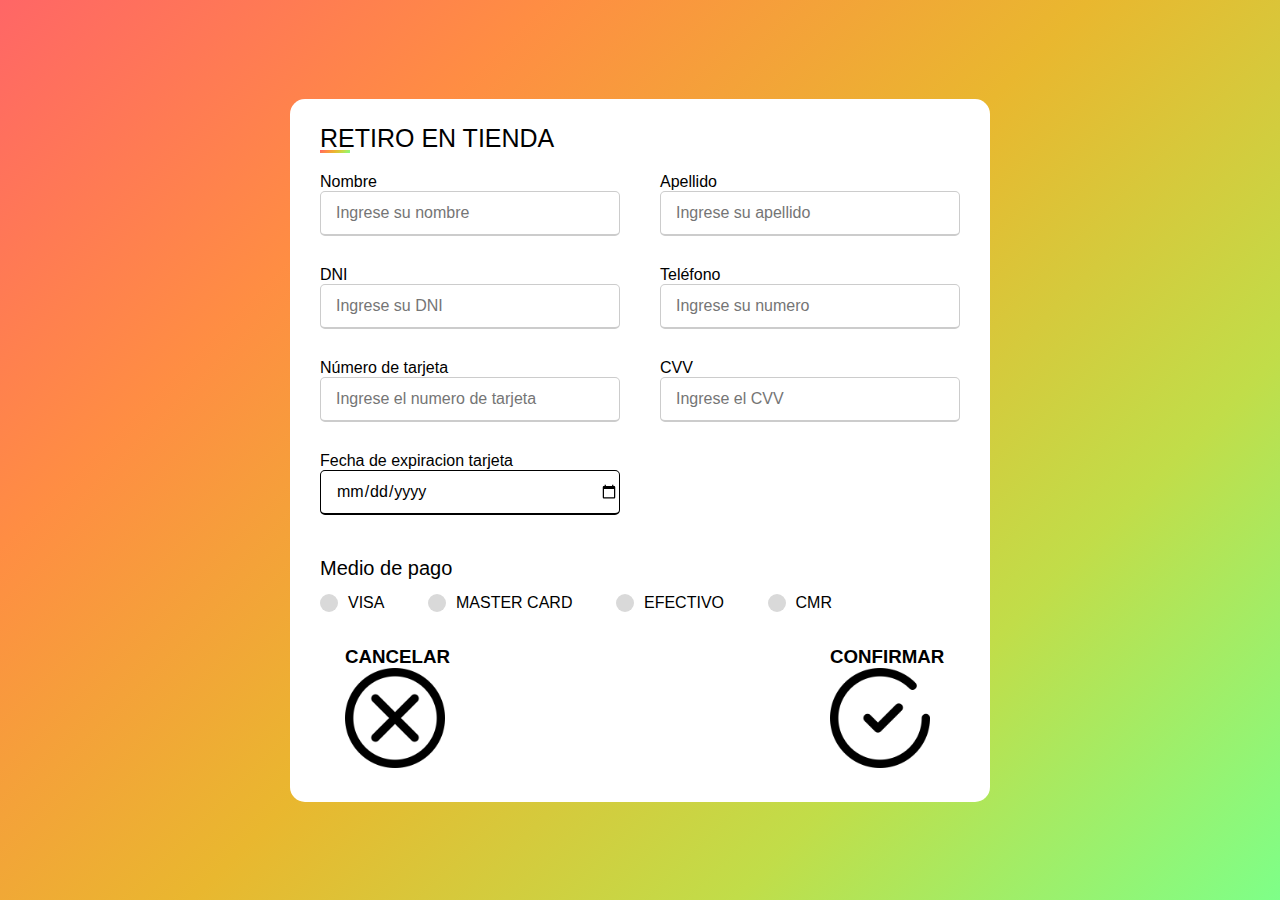
<file: cancelar.html>
<!DOCTYPE html>
<html lang="en">
<head>
    <meta charset="UTF-8">
    <meta http-equiv="X-UA-Compatible" content="IE=edge">
    <meta name="viewport" content="width=device-width, initial-scale=1.0">
    <link rel="stylesheet" href="cancelar.css">
    <title>Retiro Paty</title>
</head>
<body>
    <section class="SERVICIOS_TABERNERO">
     <div class="container">
        <div class="title">RETIRO EN TIENDA</div>
        <form action="#">
            <div class="detalles_usuario">
                <div class=" input-box">
                    <span class="detalles">Nombre</span>
                    <input type="text" placeholder="Ingrese su nombre" required>
                </div>
                <div class=" input-box">
                    <span class="detalles">Apellido</span>
                    <input type="text" placeholder="Ingrese su apellido" required>
                </div>

                <div class=" input-box">
                    <span class="detalles">DNI</span>
                    <input type="number" placeholder="Ingrese su DNI" required>
                </div>
                <div class=" input-box">
                    <span class="detalles">Teléfono</span>
                    <input type="number" placeholder="Ingrese su numero" required>
                </div>

                <div class=" input-box">
                    <span class="detalles">Número de tarjeta </span>
                    <input type="number" placeholder="Ingrese el numero de tarjeta" required>

                </div>
                <div class=" input-box">
                    <span class="detalles">CVV </span>
                    <input type="number" placeholder="Ingrese el CVV" required>
                    
                </div>
                <div class=" input-box">
                    <span class="detalles">Fecha de expiracion tarjeta </span>
                    <input type="date"/><br/>
                </div>
                </div>

                <div class="tip-tarjeta">
                    <input type="radio" name="TIPO_T" id="dot-1">
                    <input type="radio" name="TIPO_T" id="dot-2">
                    <input type="radio" name="TIPO_T" id="dot-3">
                    <input type="radio" name="TIPO_T" id="dot-4">
                    <span class="titulo-tarjeta">Medio de pago</span>
                    <div class="categoria">
                        <label for="dot-1">
                            <span class="dot uno"></span>
                            <span class="VISA">VISA</span>
                        </label>
                        <label for="dot-2">
                            <span class="dot dos"></span>
                            <span class="MASTER CARD">MASTER CARD</span>
                        </label>
                        <label for="dot-3">
                            <span class="dot tres"></span>
                            <span class="EFECTIVO">EFECTIVO</span>
                        </label>
                        <label for="dot-4">
                            <span class="dot cuatro"></span>
                            <span class="CMR">CMR</span>
                        </label>
                    </div>
                </div>
                <div class="siguiente">
                    <div class="rechazar-img">
                            <h3> CANCELAR</h3>
                        <a href="index.html"><img src="img/cancelar.png" width="100" height="100">
                        </a>
                    </div>
                    <div class="confirmar-img">
                        <h3> CONFIRMAR</h3>
                        <a href="index.html"><img src="img/confirmar.png" width="100" height="100">
                            </a>
                    </div>
                 </div>
        </form>
    </section>    
    </div>
    
</body>
</html>
</file>
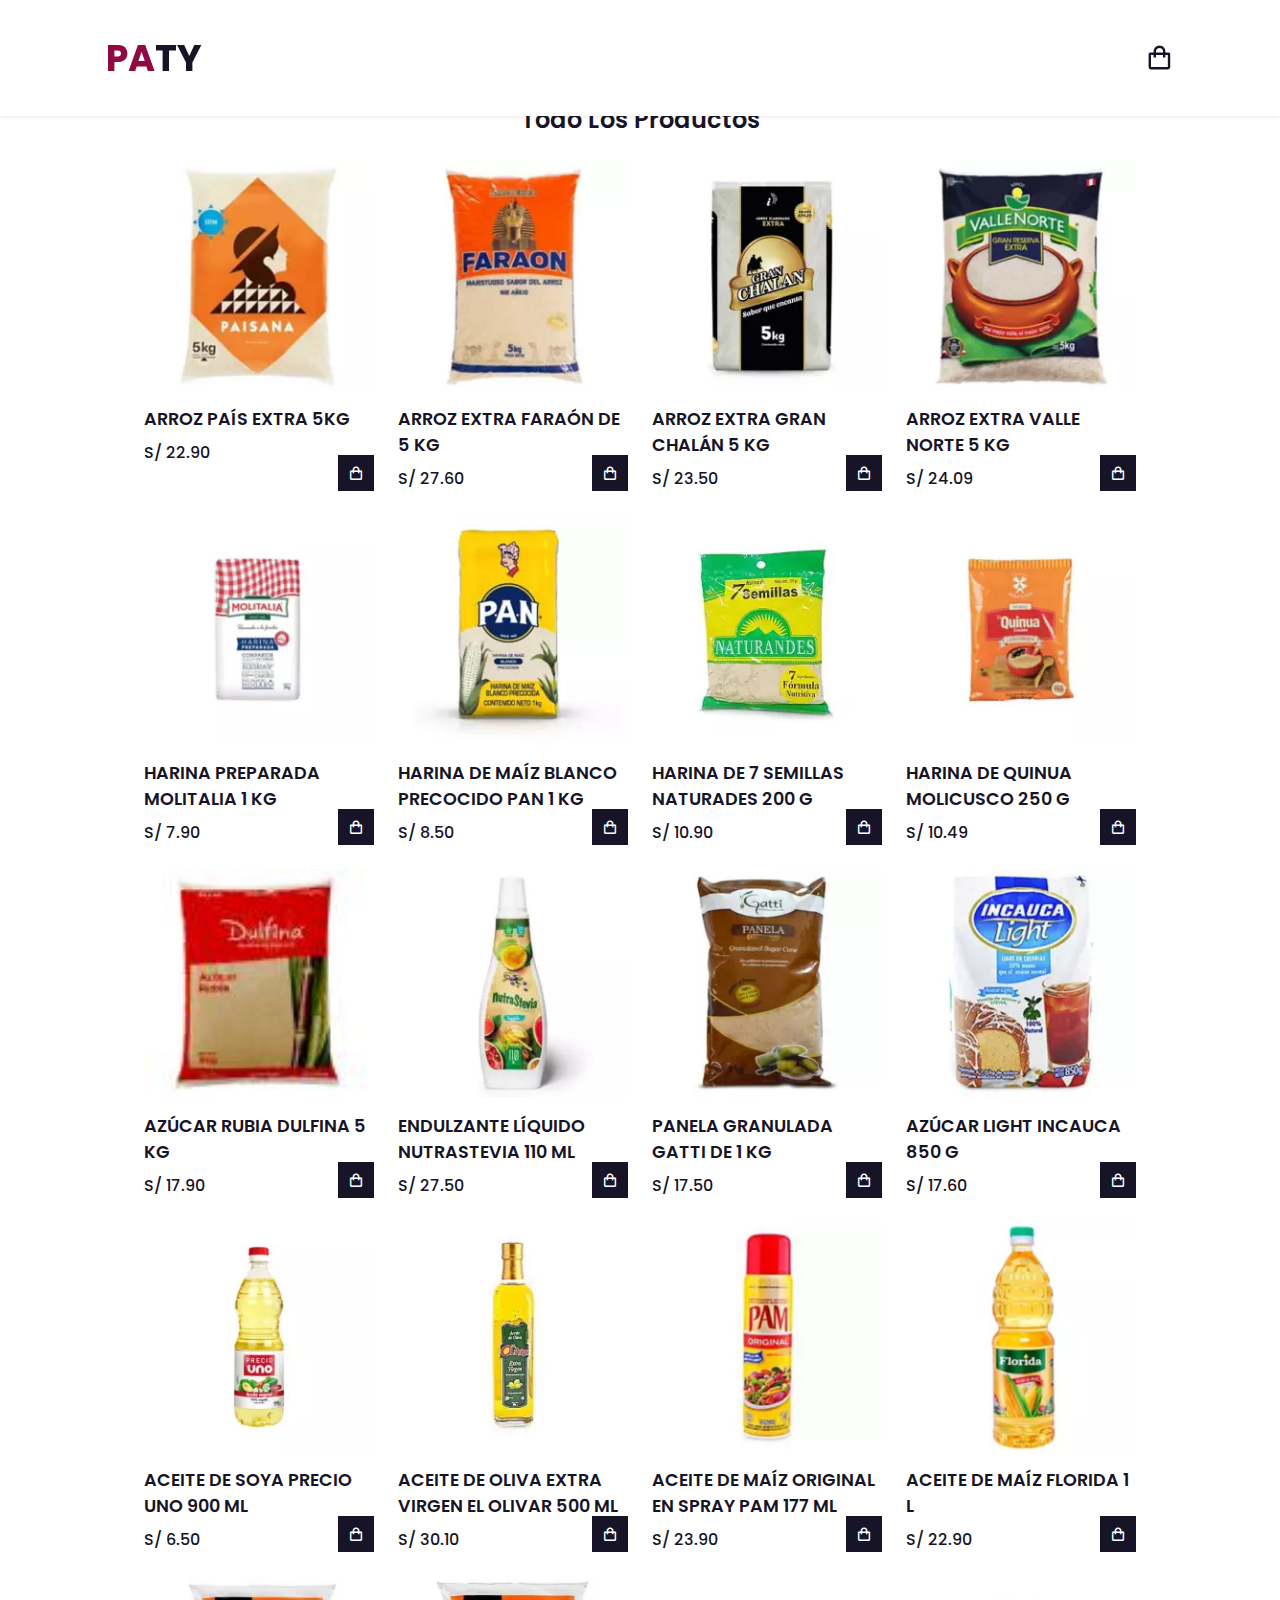
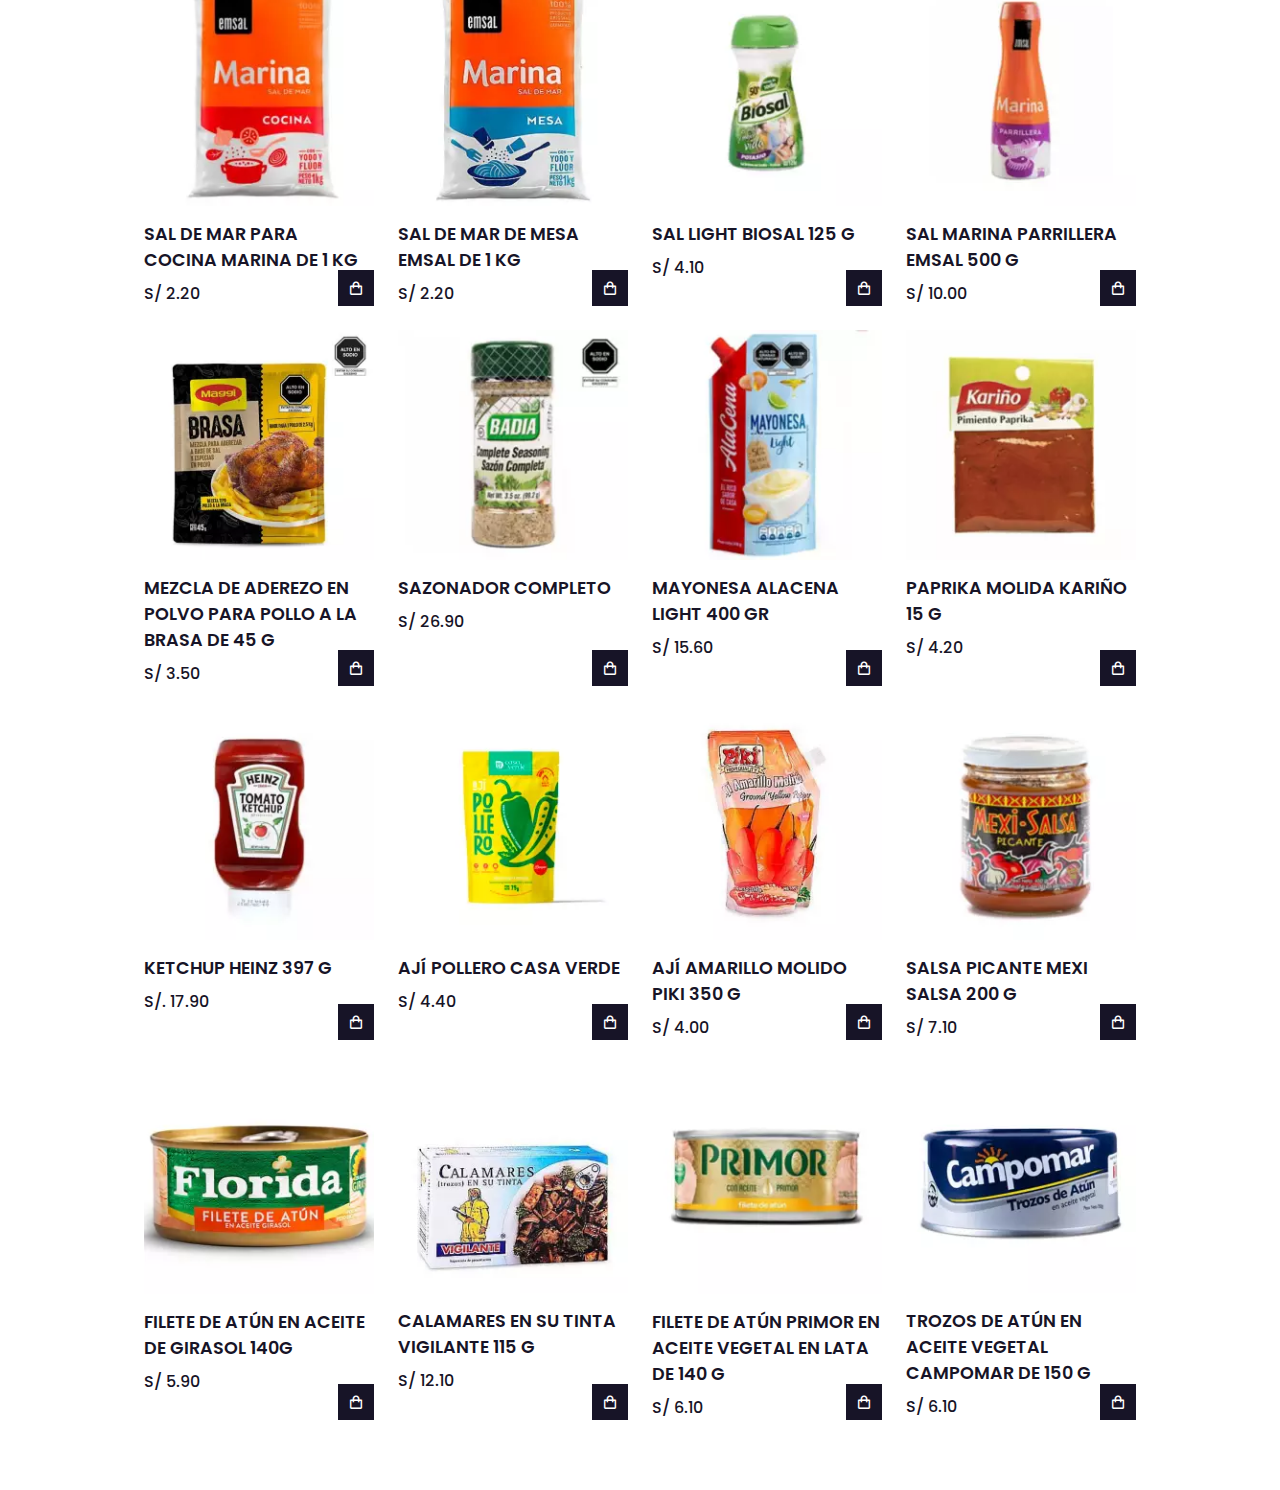
<file: productos.html>
<!DOCTYPE html>
<html lang="en">

<head>
    <meta charset="UTF-8">
    <meta http-equiv="X-UA-Compatible" content="IE=edge">
    <meta name="viewport" content="width=device-width, initial-scale=1.0">
    <link rel="stylesheet" type="text/css" href="index.css">
    <title>Categorías Paty</title>
    <link href='https://unpkg.com/boxicons@2.1.2/css/boxicons.min.css' rel='stylesheet'>
    <link rel="stylesheet" href="productos.css">
</head>

<body>
    <!-- HEADER  -->
    <header>
        <!-- NAV  -->
        <div class="nav container">
            <a href="index.html" class="logo"><span>PA</span>TY</a>
            <!-- CART ICON  -->
            <i class='bx bx-shopping-bag' id="cart-icon"></i>

            <!-- CART  -->
            <div class="cart">
                <h2 class="cart-title">Agregar al Carrito</h2>

                <!-- CONTENT  -->
                <div class="cart-content">

                </div>

                <!-- TOTAL   -->
                <div class="total">
                    <div class="total-title">Total</div>
                    <div class="total-price">S/. 0</div>
                </div>
                <!-- BUY BUTTON  -->
                <button type="button" class="btn-buy">Comprar ahora</button>
                <li><a href="cancelar.html"></a></li>
                <!-- CART CLOSE  -->
                <i class='bx bx-x' id="cart-close"></i>
            </div>
        </div>
    </header>


    <!-- SHOP SECTION  -->
    <section class="shop container">
        <h2 class="section-title">Todo Los Productos</h2>

        <!-- CONTENT  -->
        <div class="shop-content">
            <!-- BOX 1 -->
            <div class="product-box">
                <img src="img/arrozuno.webp" alt="" class="product-img">
                <h2 class="product-title">Arroz País Extra 5kg</h2>
                <span class="product-price">S/ 22.90</span>
                <i class='bx bx-shopping-bag add-cart'></i>
            </div>

            <!-- BOX 2 -->
            <div class="product-box">
                <img src="img/arrozdos.webp" alt="" class="product-img">
                <h2 class="product-title">Arroz Extra Faraón de 5 Kg</h2>
                <span class="product-price">S/ 27.60</span>
                <i class='bx bx-shopping-bag add-cart'></i>
            </div>

            <!-- BOX 3 -->
            <div class="product-box">
                <img src="img/arroztres.webp" alt="" class="product-img">
                <h2 class="product-title">Arroz Extra Gran Chalán 5 kg</h2>
                <span class="product-price">S/ 23.50</span>
                <i class='bx bx-shopping-bag add-cart'></i>
            </div>

            <!-- BOX 4 -->
            <div class="product-box">
                <img src="img/arrozcuatro.webp" alt="" class="product-img">
                <h2 class="product-title">Arroz Extra Valle Norte 5 kg</h2>
                <span class="product-price">S/ 24.09</span>
                <i class='bx bx-shopping-bag add-cart'></i>
            </div>

            <!-- BOX 5 -->
            <div class="product-box">
                <img src="img/harinauno.webp" alt="" class="product-img">
                <h2 class="product-title">Harina Preparada Molitalia 1 kg</h2>
                <span class="product-price">S/ 7.90</span>
                <i class='bx bx-shopping-bag add-cart'></i>
            </div>

            <!-- BOX 6 -->
            <div class="product-box">
                <img src="img/harinados.webp" alt="" class="product-img">
                <h2 class="product-title">Harina de Maíz Blanco Precocido Pan 1 kg</h2>
                <span class="product-price">S/ 8.50</span>
                <i class='bx bx-shopping-bag add-cart'></i>
            </div>

            <!-- BOX 7 -->
            <div class="product-box">
                <img src="img/harinatres.webp" alt="" class="product-img">
                <h2 class="product-title">Harina de 7 Semillas Naturades 200 g</h2>
                <span class="product-price">S/ 10.90</span> 
                <i class='bx bx-shopping-bag add-cart'></i>
            </div>

            <!-- BOX 8 -->
            <div class="product-box">
                <img src="img/harinacuatro.webp" alt="" class="product-img">
                <h2 class="product-title">Harina de Quinua Molicusco 250 g</h2>
                <span class="product-price">S/ 10.49</span>
                <i class='bx bx-shopping-bag add-cart'></i>
            </div>

            <!-- BOX 9 -->
            <div class="product-box">
                <img src="img/azucaruno.jpg" alt="" class="product-img">
                <h2 class="product-title">Azúcar Rubia Dulfina 5 kg</h2>
                <span class="product-price">S/ 17.90</span>
                <i class='bx bx-shopping-bag add-cart'></i>
            </div>

            <!-- BOX 10 -->
            <div class="product-box">
                <img src="img/azucardos.webp" alt="" class="product-img">
                <h2 class="product-title">Endulzante líquido Nutrastevia 110 mL</h2>
                <span class="product-price">S/ 27.50</span>
                <i class='bx bx-shopping-bag add-cart'></i>
            </div>

            <!-- BOX 11 -->
            <div class="product-box">
                <img src="img/azucartres.webp" alt="" class="product-img">
                <h2 class="product-title">Panela granulada Gatti de 1 kg</h2>
                <span class="product-price">S/ 17.50</span>
                <i class='bx bx-shopping-bag add-cart'></i>
            </div>

            <!-- BOX 1 -->
            <div class="product-box">
                <img src="img/azucarcuatro.webp" alt="" class="product-img">
                <h2 class="product-title">Azúcar Light Incauca 850 g</h2>
                <span class="product-price">S/ 17.60</span>
                <i class='bx bx-shopping-bag add-cart'></i>
            </div>

            <!-- BOX 1 -->
            <div class="product-box">
                <img src="img/aceiteuno.webp" alt="" class="product-img">
                <h2 class="product-title">Aceite de Soya Precio Uno 900 mL</h2>
                <span class="product-price">S/ 6.50</span>
                <i class='bx bx-shopping-bag add-cart'></i>
            </div>

            <!-- BOX 1 -->
            <div class="product-box">
                <img src="img/aceitedos.webp" alt="" class="product-img">
                <h2 class="product-title">Aceite de Oliva Extra Virgen El Olivar 500 mL</h2>
                <span class="product-price">S/ 30.10</span>
                <i class='bx bx-shopping-bag add-cart'></i>
            </div>

            <!-- BOX 1 -->
            <div class="product-box">
                <img src="img/aceitetres.webp" alt="" class="product-img">
                <h2 class="product-title">Aceite de Maíz Original en Spray Pam 177 mL</h2>
                <span class="product-price">S/ 23.90</span>
                <i class='bx bx-shopping-bag add-cart'></i>
            </div>

            <!-- BOX 1 -->
            <div class="product-box">
                <img src="img/aceitecuatro.webp" alt="" class="product-img">
                <h2 class="product-title">Aceite de Maíz Florida 1 L</h2>
                <span class="product-price">S/ 22.90</span>
                <i class='bx bx-shopping-bag add-cart'></i>
            </div>

            <!-- BOX 1 -->
            <div class="product-box">
                <img src="img/saluno.webp" alt="" class="product-img">
                <h2 class="product-title">Sal de mar para cocina marina de 1 kg</h2>
                <span class="product-price">S/ 2.20</span>
                <i class='bx bx-shopping-bag add-cart'></i>
            </div>

            <!-- BOX 1 -->
            <div class="product-box">
                <img src="img/saldos.webp" alt="" class="product-img">
                <h2 class="product-title">Sal de mar de mesa Emsal de 1 kg</h2>
                <span class="product-price">S/ 2.20</span>
                <i class='bx bx-shopping-bag add-cart'></i>
            </div>

            <!-- BOX 1 -->
            <div class="product-box">
                <img src="img/saltres.webp" alt="" class="product-img">
                <h2 class="product-title">Sal Light Biosal 125 g</h2>
                <span class="product-price">S/ 4.10</span>
                <i class='bx bx-shopping-bag add-cart'></i>
            </div>

            <!-- BOX 1 -->
            <div class="product-box">
                <img src="img/salcuatro.webp" alt="" class="product-img">
                <h2 class="product-title">Sal Marina Parrillera Emsal 500 g</h2>
                <span class="product-price">S/ 10.00</span>
                <i class='bx bx-shopping-bag add-cart'></i>
            </div>

            <!-- BOX 1 -->
            <div class="product-box">
                <img src="img/condimentouno.webp" alt="" class="product-img">
                <h2 class="product-title">Mezcla de aderezo en polvo para pollo a la brasa de 45 g</h2>
                <span class="product-price">S/ 3.50</span>
                <i class='bx bx-shopping-bag add-cart'></i>
            </div>

            <!-- BOX 1 -->
            <div class="product-box">
                <img src="img/condimentodos.webp" alt="" class="product-img">
                <h2 class="product-title">Sazonador completo</h2>
                <span class="product-price">S/ 26.90</span>
                <i class='bx bx-shopping-bag add-cart'></i>
            </div>

            <!-- BOX 1 -->
            <div class="product-box">
                <img src="img/condimentotres.webp" alt="" class="product-img">
                <h2 class="product-title">MAYONESA ALACENA LIGHT 400 GR</h2>
                <span class="product-price">S/ 15.60</span>
                <i class='bx bx-shopping-bag add-cart'></i>
            </div>

            <!-- BOX 1 -->
            <div class="product-box">
                <img src="img/condimentocuatro.webp" alt="" class="product-img">
                <h2 class="product-title">Paprika Molida Kariño 15 g</h2>
                <span class="product-price">S/ 4.20</span>
                <i class='bx bx-shopping-bag add-cart'></i>
            </div>

            <!-- BOX 1 -->
            <div class="product-box">
                <img src="img/salsauno.webp" alt="" class="product-img">
                <h2 class="product-title">Ketchup Heinz 397 g</h2>
                <span class="product-price">S/. 17.90</span>
                <i class='bx bx-shopping-bag add-cart'></i>
            </div>

            <!-- BOX 1 -->
            <div class="product-box">
                <img src="img/salsados.webp" alt="" class="product-img">
                <h2 class="product-title">Ají Pollero Casa Verde</h2>
                <span class="product-price">S/ 4.40</span>
                <i class='bx bx-shopping-bag add-cart'></i>
            </div>

            <!-- BOX 1 -->
            <div class="product-box">
                <img src="img/salsatres.webp" alt="" class="product-img">
                <h2 class="product-title">Ají Amarillo Molido Piki 350 g</h2>
                <span class="product-price">S/ 4.00</span>
                <i class='bx bx-shopping-bag add-cart'></i>
            </div>

            <!-- BOX 1 -->
            <div class="product-box">
                <img src="img/salsacuatro.webp" alt="" class="product-img">
                <h2 class="product-title">Salsa Picante Mexi Salsa 200 g</h2>
                <span class="product-price">S/ 7.10</span>
                <i class='bx bx-shopping-bag add-cart'></i>
            </div>

            <!-- BOX 1 -->
            <div class="product-box">
                <img src="img/enlatadouno.webp" alt="" class="product-img">
                <h2 class="product-title">Filete de Atún en Aceite de Girasol 140g</h2>
                <span class="product-price">S/ 5.90</span>
                <i class='bx bx-shopping-bag add-cart'></i>
            </div>

            <!-- BOX 1 -->
            <div class="product-box">
                <img src="img/enlatadodos.webp" alt="" class="product-img">
                <h2 class="product-title">Calamares en Su Tinta Vigilante 115 g</h2>
                <span class="product-price">S/ 12.10</span>
                <i class='bx bx-shopping-bag add-cart'></i>
            </div>

            <!-- BOX 1 -->
            <div class="product-box">
                <img src="img/enlatadotres.webp" alt="" class="product-img">
                <h2 class="product-title">Filete de Atún Primor en Aceite Vegetal en Lata de 140 g</h2>
                <span class="product-price">S/ 6.10</span>
                <i class='bx bx-shopping-bag add-cart'></i>
            </div>

            <!-- BOX 1 -->
            <div class="product-box">
                <img src="img/enlatadocuatro.webp" alt="" class="product-img">
                <h2 class="product-title">Trozos de atún en aceite vegetal Campomar de 150 g</h2>
                <span class="product-price">S/ 6.10</span>
                <i class='bx bx-shopping-bag add-cart'></i>
            </div>
        </div>
    </section>

    <!-- link js  -->
    <script src="productos.js"></script>
</body>

</html>
</file>
<file: cancelar.css>
*{
    margin: 0%;
    padding: 0%;
    box-sizing: border-box;
    font-family: 'Poppins', sans-serif;
}
.SERVICIOS_TABERNERO{
    
    display: flex;
    height: 100vh;
    justify-content: center;
    align-items: center;
    padding: 10px;
    background: linear-gradient(135deg,#ff6666, #ff8d43, #e9b72f, #c1dd49, #7eff88);
}
.container{
    max-width: 700px;
    width: 100%;
    background: #fff;
    padding:25px 30px;
    border-radius: 15px;

}
.container .title{
    font-size: 25px;
    font-weight: 500;
    position: relative;
}

.container .title::before{
    content: '';
    position: absolute;
    left: 0;
    bottom:0;
    height: 3px;
    width: 30px;
    background:linear-gradient(135deg,#ff6666, #ff8d43, #e9b72f, #c1dd49, #7eff88);
}

.container form .detalles_usuario{
    display: flex;
    flex-wrap: wrap;
    justify-content: space-between;
    margin: 20px 0 12px 0;
}
form .detalles_usuario .input-box{
    margin-bottom: 30px;
    width: calc(100% / 2 - 20px);

}

.detalles_usuario .input-box input {
    height: 45px;
    width: 100%;
    outline-color: none;
    border-radius: 5px;
    border: 1px solid #ccc;
    padding-left: 15px;
    font-size:16px;
    border-bottom-width: 2px;
    transition: all 0.3s ease;
}
.detalles_usuario .input-box input:focus,
.detalles_usuario .input-box input:valid{
    border-color:black ;

}
form .tip-tarjeta .titulo-tarjeta{
    font-size:20px;
    font-weight: 500;
}
form .tip-tarjeta .categoria{
    display:flex;
    width: 80%;
    margin:14px 0;
    justify-content: space-between;
}
.tip-tarjeta .categoria label{
    display: flex;
    align-items: left;

}
.tip-tarjeta .categoria .dot{
    height: 18px;
    width:18px;
    background: #d9d9d9;
    border-radius: 50%;
    margin-right: 10px;
    border: 5px solid transparent;
    transition: all 0.5s ease;
}
#dot-1:checked ~.categoria label .uno,
#dot-2:checked ~.categoria label .dos,
#dot-4:checked ~.categoria label .cuatro,
#dot-3:checked ~.categoria label .tres{
    border-color: black;
   
}
form input[type="radio"]{
    display: none;
}

.siguiente{
        display: grid;
        grid-template-columns: repeat(2, 1fr);
}

.principal{
    background-color: #71b7e6;
    font-size: 100px;
    color:white;
    text-align: center;
    padding: 10px;
    border-radius: 25px;
    background-color: black;
    
}
.cancelar{
    text-align: right;
    padding: 20px 30px 20px 20px;
}

.rechazar-img{ 
    padding: 20px 0px 5px 25px;
}
.confirmar-img{ 
    padding: 20px 0px 5px 190px;
}
</file>
<file: index.css>
*{
	padding: 0;
	margin: 0;
	box-sizing: border-box;
	font-family: 'Montserrat', sans-serif;
	list-style: none;
	text-decoration: none;
	scroll-behavior: smooth;
}

:root{
	--bg-color: white;
	--text-color: black;
	--main-color: #ad2045;
	--big-font: 3.8rem;
	--h2-font: 2.6rem;
	--p-font: 1.1rem;
}

body{
	background: var(--bg-color);
	color: var(--text-color);
}

header{
	position: flex;
	width: 100%;
	top: 0;
	right: 0;
	z-index: 1000;
	display: flex;
	align-items: center;
	justify-content: space-between;
	background: transparent;
	padding: 20px 13%;
	transition: all .40s ease;
}

header .logo
{
    color:var(--black);
    font-size: 2.3rem;
    font-weight: bolder;
}

.navbar{
	display: flex;
}

.navbar a{
	color: var(--text-color);
	font-weight: 600;
	font-size: var(--p-font);
	padding: 10px 22px;
	transition: all .40s ease;
}

.navbar a:hover{
	color: var(--main-color);
}

.header-icons{
	display: flex;
	align-items: center;
}

.header-icons i{
	margin-left: 10px;
	font-size: 20px;
	color: var(--text-color);
	transition: all .40s ease;
	margin-right: 15px;
}

.header-icons i:hover{
	transform: scale(1.2);
	color: var(--main-color);
}

.social-bar-burbuja {
	position: fixed;
	left: 0;
	top: 85%;
	font-size: 4.5rem;
	display: flex;
	align-items: flex-end;
	z-index: 100;
}

.icon-message{
	margin: 0 0 0 15px;
}

.social-bar {
	position: fixed;
	right: 0;
	top: 35%;
	font-size: 1.5rem;
	display: flex;
	flex-direction: column;
	align-items: flex-end;
	z-index: 100;
}

.icon {
	color: white;
	text-decoration: none;
	padding: .7rem;
	display: flex;
	transition: all .5s;
}

.icon-facebook {
	background: #23428e;
}

.icon-whatsapp {
	background: #33c553;
}

.icon-instagram {
	background: #E83028;
}

.icon-tiktok {
	background: #111111;
}

.icon:first-child {
	border-radius: 1rem 0 0 0;
}

.icon:last-child {
	border-radius: 0 0 0 1rem;
}

.icon:hover {
	padding-right: 3rem;
	border-radius: 1rem 0 0 1rem;
	box-shadow: 0 0 .5rem rgba(0, 0, 0, 0.42);
}

#menu-icon{
	font-size: 34px;
	color: var(--text-color);
	z-index: 10001;
	cursor: pointer;
	display: none;
}

section{
	padding: 45px 13%;
}

.home{
	position: relative;
	height: 100vh;
	width: 100%;
	background-image: linear-gradient(to right top, #ff6666, #ff8d43, #e9b72f, #c1dd49, #7eff88);
	background-size: cover;
	background-position: center;
	display: grid;
	grid-template-columns: repeat(2, 1fr);
	gap: 1rem;
	align-items:center;
}

.home-text h1{
	font-size: var(--big-font);
	margin: 15px 0 15px;
}

.home-text h6{
	color: var(--main-color);
	font-size: 18px;
	font-weight: 600;
	letter-spacing: 2px;
}

.home-text p{
	color: var(--text-color);
	font-size: var(--p-font);
	font-weight: 500;
	margin-bottom: 48px;
}

.latter form{
	width: 100%;
	max-width: 460px;
	position: relative;
}

.latter form input:first-child{
	display: inline-block;
	width: 100%;
	outline: none;
	padding: 16px 140px 16px 15px;
	border: 2px solid var(--main-color);
	border-radius: 30px;
}

.latter form input:last-child{
	position: absolute;
	display: inline-block;
	border: none;
	outline: none;
	background: var(--main-color);
	color: var(--bg-color);
	padding: 16px 40px;
	border-radius: 30px;
	cursor: pointer;
	top: 2px;
	right: 1px;
}

.home-img img{
	height: 400px;
	width: 700px;
	
    
}

header.sticky{
	background: var(--bg-color);
	padding: 12px 13%;
	box-shadow: 0px 4px 15px rgb(0 0 0 / 8%);
}

.cta{
	height: 45vh;
	width: 100%;
	background: url(../img/black.jpg);
	background-size: cover;
	background-position: center;
	align-items: center;
}

.cta-text{
	text-align: right;
}

.cta-text h6{
	font-size: 27px;
	font-weight: 500;
	letter-spacing: .6px;
	margin-bottom: 24px;
}

.cta-text h4{
	font-size: 3.3rem;
	line-height: 1.2;
	letter-spacing: .6rem;
	margin-bottom: 30px;
}

.center-text{
	text-align:center;
}

.center-text h5{
	color: var(--main-color);
	font-size: 16px;
	font-weight: 600;
	letter-spacing: 1px;
	margin-bottom: 20px;
}

.center-text h2{
	font-size: var(--h2-font);
	line-height: 1.2;
}

.categories-content{
	display: grid;
	grid-template-columns: repeat(auto-fit, minmax(300px, auto));
	gap: 1.5rem;
	align-items: center;
	cursor: pointer;
	text-align: center;
	margin-top: 4rem;
}

.box img{
	height: auto;
	width: 100px;
	margin-bottom: 20px;
}

.box{
	padding: 25px 60px;
	transition: all .40s ease;
}

.box:hover{
	transform: translateY(-15px);
}

.box h3:hover{
	color: var(--main-color);
}

.main-btn{
	text-align: center;
	margin-top: 5rem;
}

.btn{
	display: inline-block;
	padding: 16px 30px;
	font-size: var(--p-font);
	font-weight: 700;
	background: var(--main-color);
	color: var(--bg-color);
	border-radius: 25px;
	transition: all .40s ease;
}

.btn:hover{
	transform: scale(0.9) translateY(-5px);
}


/**/
.about{
	display: grid;
	grid-template-columns: repeat(2, 1fr);
}

.about-img iframe{
	width: 100%;
	height: 420px;
}

.formulario-about{
	padding: 10px 0 0 20px;
	
}

.formulario-text{
	display: flex;
    flex-wrap: wrap;
    justify-content: space-between;
	height: 45px;
    width: 80%;
    outline-color: none;
    border-radius: 5px;
    border: 1px solid #ccc;
    padding-left: 15px;
    border-bottom-width: 2px;
}

.mensaje-about input{
	height: 200px;
}

.about-text h2{	
	padding: 0 0 0 20px;
}

.contact{
	padding: 100px 13%;
	background: #ad2045;
}

.main-contact{
	display: grid;
	grid-template-columns: repeat(auto-fit, minmax(200px, auto));
	gap: 2rem;
}

.contact-content img{
	height: auto;
	width: 160px;
	max-width: 100%;
	margin-bottom: 30px;
}

.contact-content li{
	margin-bottom: 18px;
}

.contact-content li a{
	display: block;
	color: white;
	font-weight: 500;
	font-size: 15px;
	transition: all .40s ease;
}

.contact-content li a:hover{
	transform: translateX(10px);
	color: white;
}

.last-text p{
	text-align: center;
	padding: 18px;
	color: var(--second-color);
	font-size: 15px;
	font-weight: 500;
	letter-spacing: 1px;
}

@media (max-width: 1410px){
	header{
		padding: 10px 3%;
		transition: .2s;
	}
	header.sticky{
		padding: 12px 3%;
		transition: .2s;
	}
	section{
		padding: 70px 3%;
		transition: .2s;
	}
	.container{
		padding: 70px 3%;
		transition: .2s;
	}
	.contact{
		padding: 60px 3%;
		transition: .2s;
	}

}
  .promotion-layout {
	padding: 10px;
	margin: 20px;
	display: grid;
	grid-template-columns: repeat(3, 1fr);
	gap: 3rem;
  }
  
  .promotion-item {
	overflow: hidden;
	position: relative;
	z-index: 0;
  }
  
  .promotion-item img {
	object-fit: cover;
	height: 75%;
	width: 80%;
	transition: all 500ms ease-in-out;
  }

  .promotion-item:hover img {
	transform: scale(1.2);
  }

  .promotion-item:hover::after {
	visibility: visible;
	opacity: 1;
  }

 .promotion-product {
	
	padding: 10px;
	margin: 20px;
	display: grid;
	grid-template-columns: repeat(3, 1fr);
	gap: 3rem;
  }

.box{
	position: relative;
	
	grid-template-columns: repeat(3, 1fr);
}

.box-img img{
	padding: 10px;
	border: 2px solid #ccc6c6;
	width: 300px;
	height: 335px;
	border-radius: 20px;
	margin-bottom: 1.2rem;
	transition: all .45s ease;
}

.box h3{
	font-size: 20px;
	font-weight: 600;
	margin-bottom: 10px;
	line-height: 1.1;
}

.box h4{
	font-weight: 500;
	margin-bottom: 2rem;
}

.tachado{
	text-decoration:line-through;
}

.inbox{
	display: flex;
	flex-wrap: wrap;
	align-items: center;
	justify-content: space-between;
	gap: 2rem;
}

.price{
	display: inline-block;
	padding: 4px 16px;
	background: transparent;
	border: 2px solid #ef4444;
	color: #ef4444;
	border-radius: 8px;
	font-size: 15px;
	font-weight: 600;
	transition: all .45s ease;
}

.price:hover{
	letter-spacing: 1px;
}
.rating a{
	font-size: 19px;
	margin-right: 4px;
}

.heart i{
	position: absolute;
	height: 42px;
	width: 42px;
	display: inline-flex;
	top: 20px;
	right: 25px;
	align-items: center;
	justify-content: center;
	background: var(--bg-color);
	color: #ef4444;
	font-size: 22px;
	border-radius: 50%;
	transition: all .45s ease;
}

.heart i:hover{
	color: var(--bg-color);
	background: #ef4444;
	cursor: pointer;
}

section .mss{
	height: 50px;
	width: 60px;
}


@media (max-width: 1050px){
	:root{
		--big-font: 3.2rem;
	  --h2-font: 2rem;
	  --p-font: 1rem;
	  transition: .1s;
	}
	.home{
		height: 84vh;
	}
}

@media (max-width: 1025px){
	#menu-icon{
		display: block;
	}
	.navbar{
		position: absolute;
		top: 100%;
		right: -100%;
		width: 300px;
		height: 110vh;
		background: var(--main-color);
		display: flex;
		flex-direction: column;
		align-items: center;
		padding: 170px 30px;
		transition: all .40s ease;
	}
	.navbar a{
		display: block;
		margin: 1.3rem 0;
		color: var(--bg-color);
	}
	.navbar a:hover{
		color: var(--bg-color);
		transform: translateY(-5px);
	}
	.navbar.open{
		right: 0;
	}
}

@media (max-width: 890px){
	.home{
		height: 150vh;
		grid-template-columns: 1fr;
		gap: 1rem;
	}
	.home-text{
		padding-top: 20px;
	}
	.home-img{
		text-align: center;
	}
	.home-img img{
		height: auto;
		width: 100%;
	}
	.about{
		grid-template-columns: 1fr;
		gap: 1rem;
	}
}

@media (max-width: 600px){
	.home{
		height: 120vh;
	}
}

@media(max-width: 620px){
	.center-text{
		padding: 70px;
		align-items: center;
	}
	.promotion-layout{
		align-items: center;
		display: flex;
		padding: 5px 50px;
		flex-direction: column;
	}
	.promotion-item{
		padding: 1px 1px;
	}
}

@media(max-width: 830px){
	.cta{
		background-position: 5%;
	}
}

@media(max-width: 780px){
	.cta-text{
		display: none;
	}
}

@media(max-width: 622px){
	.promotion-product{
		align-items: center;
		display: flex;
		padding: 1px 45px;
		flex-direction: column;
	}
}

@media(max-width: 622px){
	.main-contact{
		align-items:flex-start;
		display: flex;
		padding: 1px 90px;
		flex-direction: column;
	}
}
</file>
<file: productos.css>
/* Google Fonts  */
@import url('https://fonts.googleapis.com/css2?family=Poppins:wght@400;500;600;700&display=swap');

/* Globals  */
*{
    font-family: 'Poppins', sans-serif;
    margin: 0;
    padding: 0;
    box-sizing: border-box;
    list-style: none;
    text-decoration: none;
    scroll-behavior: smooth;
    scroll-padding: 2rem;
}
/* Variables  */
:root{
    --main-color: #910942;
    --sec-color: #910942;
    --text-color: #171427;
    --bg-color: #ffffff;
}
::selection{
    color: var(--text-color);
    background-color: var(--main-color);
}
.container{
    max-width: 1068px;
    margin: auto;
    width: 100%;
}
section{
    padding: 4rem 0 3rem;
}
body{
    color: var(--text-color);
}
img{
    width: 100%;
}

/* =======================================  */
/* HEADER  */
header{
    position: fixed;
    top: 0;
    left: 0;
    width: 100%;
    background-color: var(--bg-color);
    box-shadow: 0 1px 4px hsl(0 4% 15% / 10%);
    z-index: 100;
}
.nav{
    display: flex;
    align-items: center;
    justify-content: space-between;
    padding: 20px 0;
}
.logo{
    font-size: 1.1rem;
    font-weight: 600;
    color: var(--sec-color);
    text-transform: uppercase;
}
.logo span{
    color: var(--main-color);
    font-weight: 700;
}
#cart-icon{
    font-size: 1.8rem;
    cursor: pointer;
}

/* CART  */
.cart{
    position: fixed;
    top: 0;
    right: 0;
    right: -100%; 
    width: 360px;
    height: 100vh;
    overflow-y: auto;
    overflow-x: hidden;
    padding: 20px;
    background-color: var(--bg-color);
    box-shadow: -2px solid 4px hsl(0 4% 15% / 10%);
    border: 1px solid var(--main-color);
    transition: 1.5s;
}
.cart.active{
    right: 0;
    transition: .5s;
}
.cart-title{
    text-align: center;
    font-size: 1.5rem;
    font-weight: 600;
    margin-top: 2rem;
}
.cart-box{
    display: grid;
    grid-template-columns: 32% 50% 18%;
    align-items: center;
    gap: 1rem;
    margin-top: 1rem;
}
.cart-img{
    width: 100px;
    height: 100px;
    object-fit: contain;
    padding: 10px;
}
.detail-box{
    display: grid;
    row-gap: .5rem;
}
.cart-product-title{
    font-size: 1rem;
    text-transform: uppercase;
}
.cart-price{
    font-weight: 500;
}
.cart-quantity{
    border: 1px solid var(--text-color);
    outline-color: var(--main-color);
    width: 2.4rem;
    text-align: center;
    font-size: 1rem;
}
.cart-remove{
    font-size: 24px;
    color: var(--main-color);
    cursor: pointer;
}
.total{
    display: flex;
    justify-content: flex-end;
    margin-top: 1.5rem;
    border-top: 1px solid var(--text-color);
}
.total-title{
    font-size: 1rem;
    font-weight: 600;
}
.total-price{
    margin-left: .5rem;
}
.btn-buy{
    display: flex;
    margin: 1.5rem auto 0 auto;
    padding: 12px 20px;
    border: none;
    background-color: var(--sec-color);
    color: var(--bg-color);
    font-size: 1rem;
    font-weight: 500;
    cursor: pointer;
}
.btn-buy:hover{
    background-color: var(--text-color);
}
#cart-close{
    position: absolute;
    top: 1rem;
    right: .8rem;
    font-size: 2rem;
    color: var(--text-color);
    cursor: pointer;
}

/* SHOP SECTION  */
.shop{
    margin-top: 2rem;
}
.section-title{
    font-style: 1.5rem;
    font-weight: 600;
    text-align: center;
    margin-bottom: 1.5rem;
}
.shop-content{
    display: grid;
    grid-template-columns: repeat(auto-fit, minmax(220px, auto));
    gap: 1.5rem;
}
.product-box{
    position: relative;
}
.product-box:hover{
    padding: 10px;
    border: 1px solid var(--text-color);
    transition: .4s;
}
.product-img{
    width: 100%;
    aspect-ratio: 1/1;
    object-fit: cover;
    margin-bottom: .5rem;
}
.product-title{
    font-size: 1.1rem;
    font-weight: 600;
    text-transform: uppercase;
    margin-bottom: .5rem;
}
.product-price{
    font-weight: 500;
}
.add-cart{
    position: absolute;
    bottom: 0;
    right: 0;
    background-color: var(--text-color);
    color: var(--bg-color);
    padding: 10px;
    cursor: pointer;
}
.add-cart:hover{
    background-color: hsl(249, 32%, 17%);
}


/* ================ RESPONSIVE & BREAKPOINTS ============= */
@media (max-width: 1080px){
    .nav{
        padding: 15px;
    }
    .container{
        width: 90%;
        margin: 0 auto;
    }
    section{
        padding: 3rem 0 2rem;
    }
    .shop{
        margin-top: 2rem;
    }
}

/* For Medium Devices */
@media (max-width: 400px){
    .nav{
        padding: 11px;
    }
    .logo{
        font-size: 1rem;
    }
    .cart{
        width: 320px;
    }
}

/* For Small Devices */
@media (max-width: 360px){
    .shop{
        margin-top: 1rem;
    }
    .cart{
        width: 280px;
    }
}
</file>
